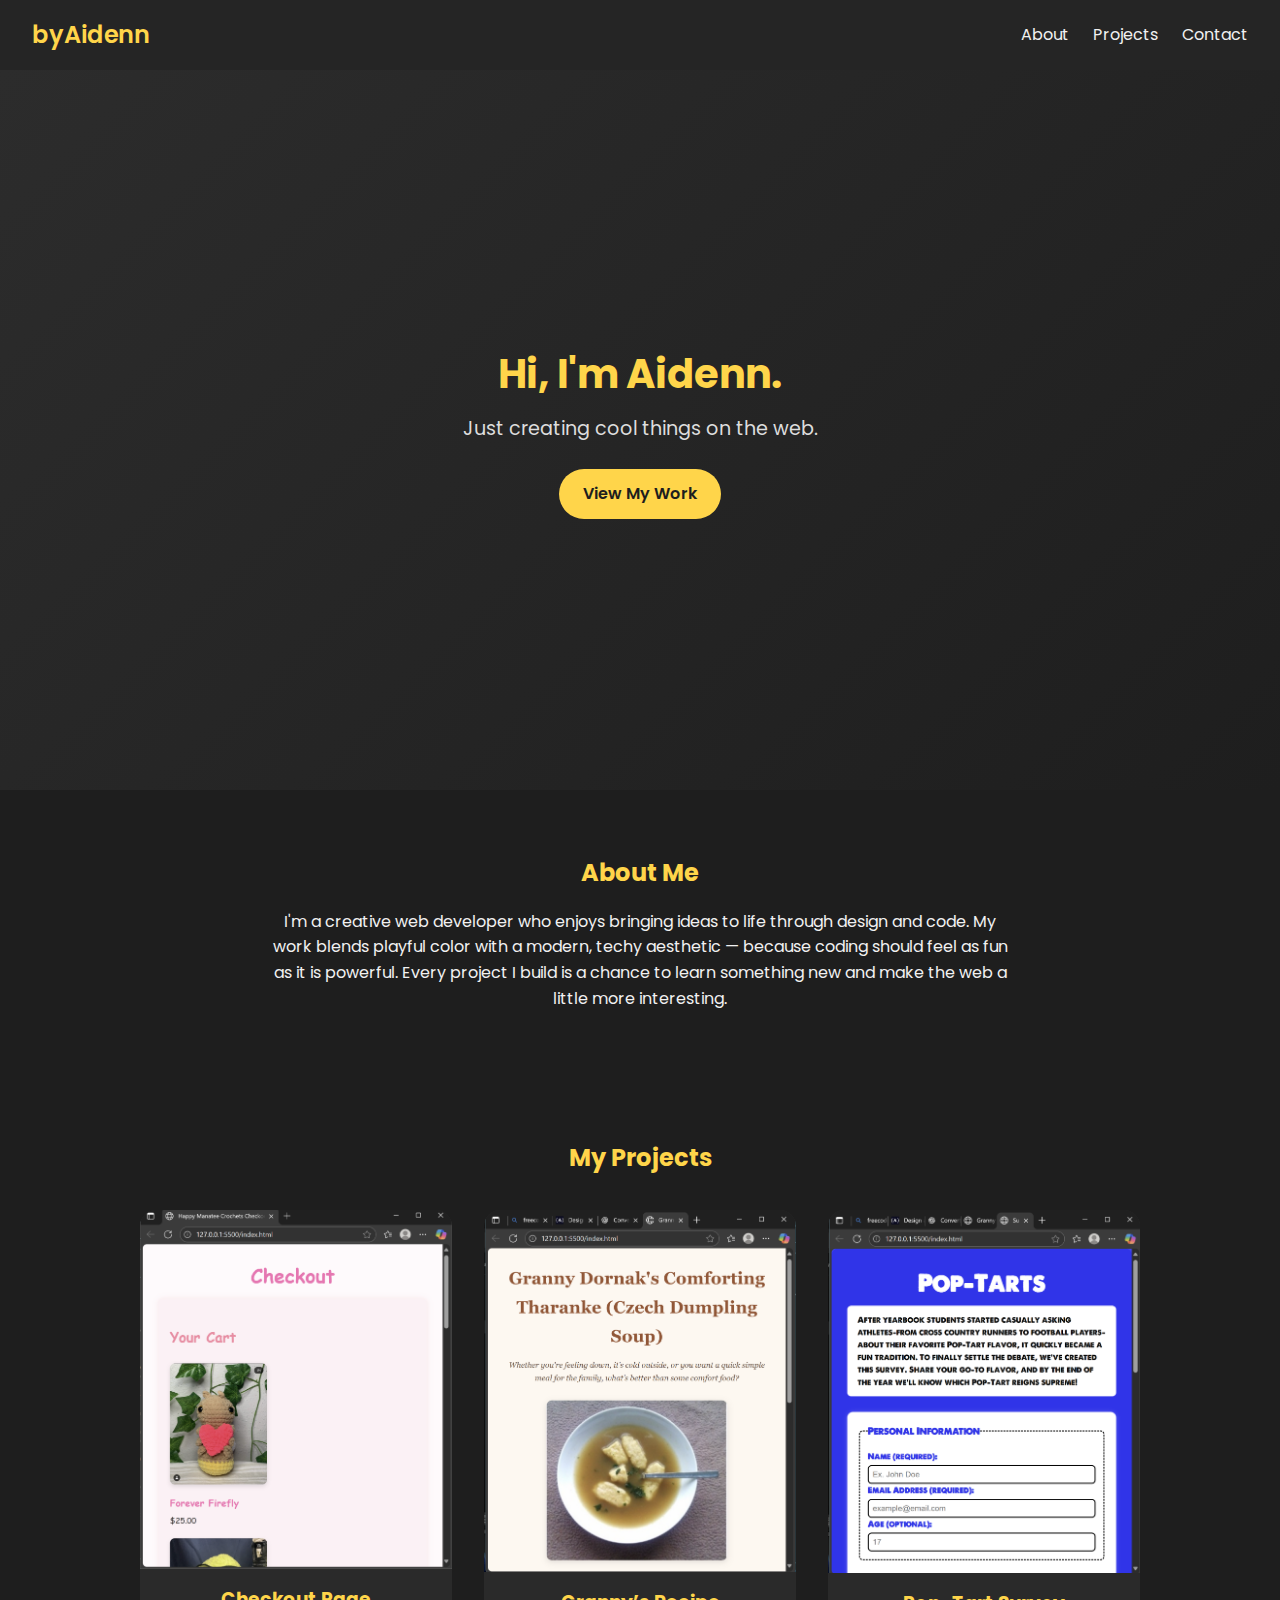
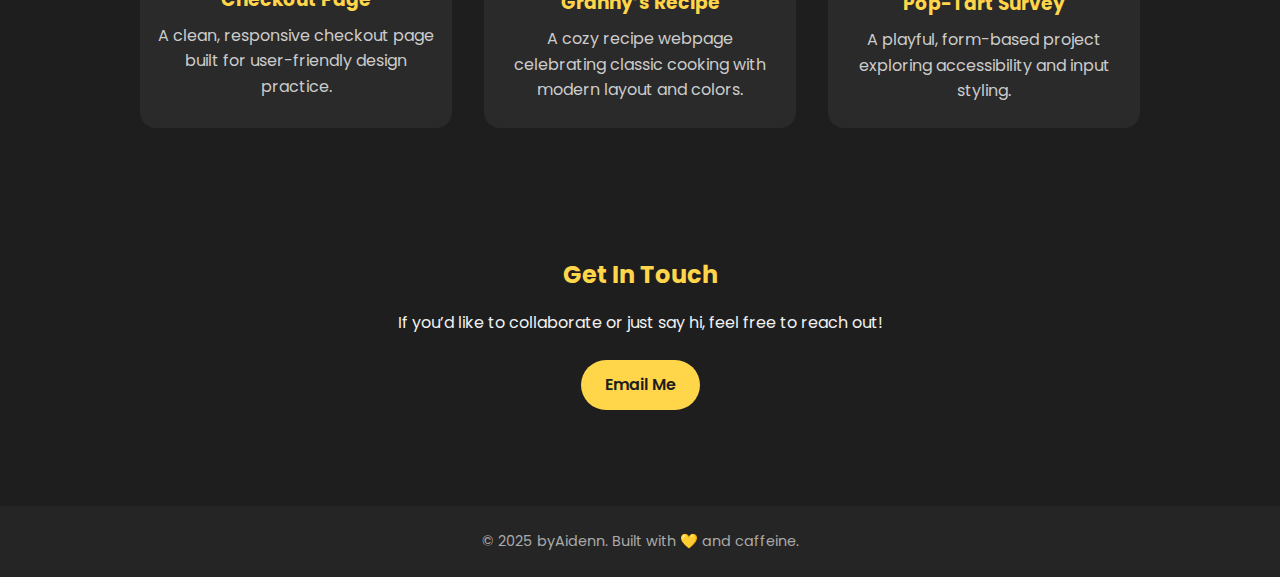
<file: index.html>
<!DOCTYPE html>
<html lang="en">
<head>
  <meta charset="UTF-8" />
  <meta name="viewport" content="width=device-width, initial-scale=1.0" />
  <title>Aidenn's Portfolio</title>
  <link rel="stylesheet" href="styles.css" />
  <link href="https://fonts.googleapis.com/css2?family=Poppins:wght@300;400;600&display=swap" rel="stylesheet">
</head>
<body>
  <!-- Navigation -->
  <header>
    <nav class="navbar">
      <h1 class="logo">byAidenn</h1>
      <ul class="nav-links">
        <li><a href="#about">About</a></li>
        <li><a href="#projects">Projects</a></li>
        <li><a href="#contact">Contact</a></li>
      </ul>
    </nav>
  </header>

  <!-- Hero Section -->
  <section class="hero">
    <div class="hero-content">
      <h2>Hi, I'm Aidenn.</h2>
      <p class="tagline">Just creating cool things on the web.</p>
      <a href="#projects" class="btn">View My Work</a>
    </div>
  </section>

  <!-- About Section -->
  <section id="about" class="about">
    <h2>About Me</h2>
    <p>
      I'm a creative web developer who enjoys bringing ideas to life through design and code.
      My work blends playful color with a modern, techy aesthetic — because coding should feel as fun as it is powerful.
      Every project I build is a chance to learn something new and make the web a little more interesting.
    </p>
  </section>

  <!-- Projects Section -->
  <section id="projects" class="projects">
    <h2>My Projects</h2>
    <div class="project-grid">
      <div class="project-card">
        <img src="images/checkout-screenshot.png" alt="Checkout Page Project Screenshot">
        <h3>Checkout Page</h3>
        <p>A clean, responsive checkout page built for user-friendly design practice.</p>
      </div>
      <div class="project-card">
        <img src="images/grannys-recipe-screenshot.png" alt="Granny's Recipe Project Screenshot">
        <h3>Granny’s Recipe</h3>
        <p>A cozy recipe webpage celebrating classic cooking with modern layout and colors.</p>
      </div>
      <div class="project-card">
        <img src="images/pop-tart-survey-screenshot.png" alt="Pop-Tart Survey Project Screenshot">
        <h3>Pop-Tart Survey</h3>
        <p>A playful, form-based project exploring accessibility and input styling.</p>
      </div>
    </div>
  </section>

  <!-- Contact Section -->
  <section id="contact" class="contact">
    <h2>Get In Touch</h2>
    <p>If you’d like to collaborate or just say hi, feel free to reach out!</p>
    <div class="contact-links">
      <a href="mailto:byaidenn@gmail.com" class="btn">Email Me</a>
      <!-- Uncomment if you want to add LinkedIn later -->
      <!-- <a href="https://www.linkedin.com/in/your-linkedin-username" class="btn">LinkedIn</a> -->
    </div>
  </section>

  <!-- Footer -->
  <footer>
    <p>© 2025 byAidenn. Built with 💛 and caffeine.</p>
  </footer>
</body>
</html>
</file>
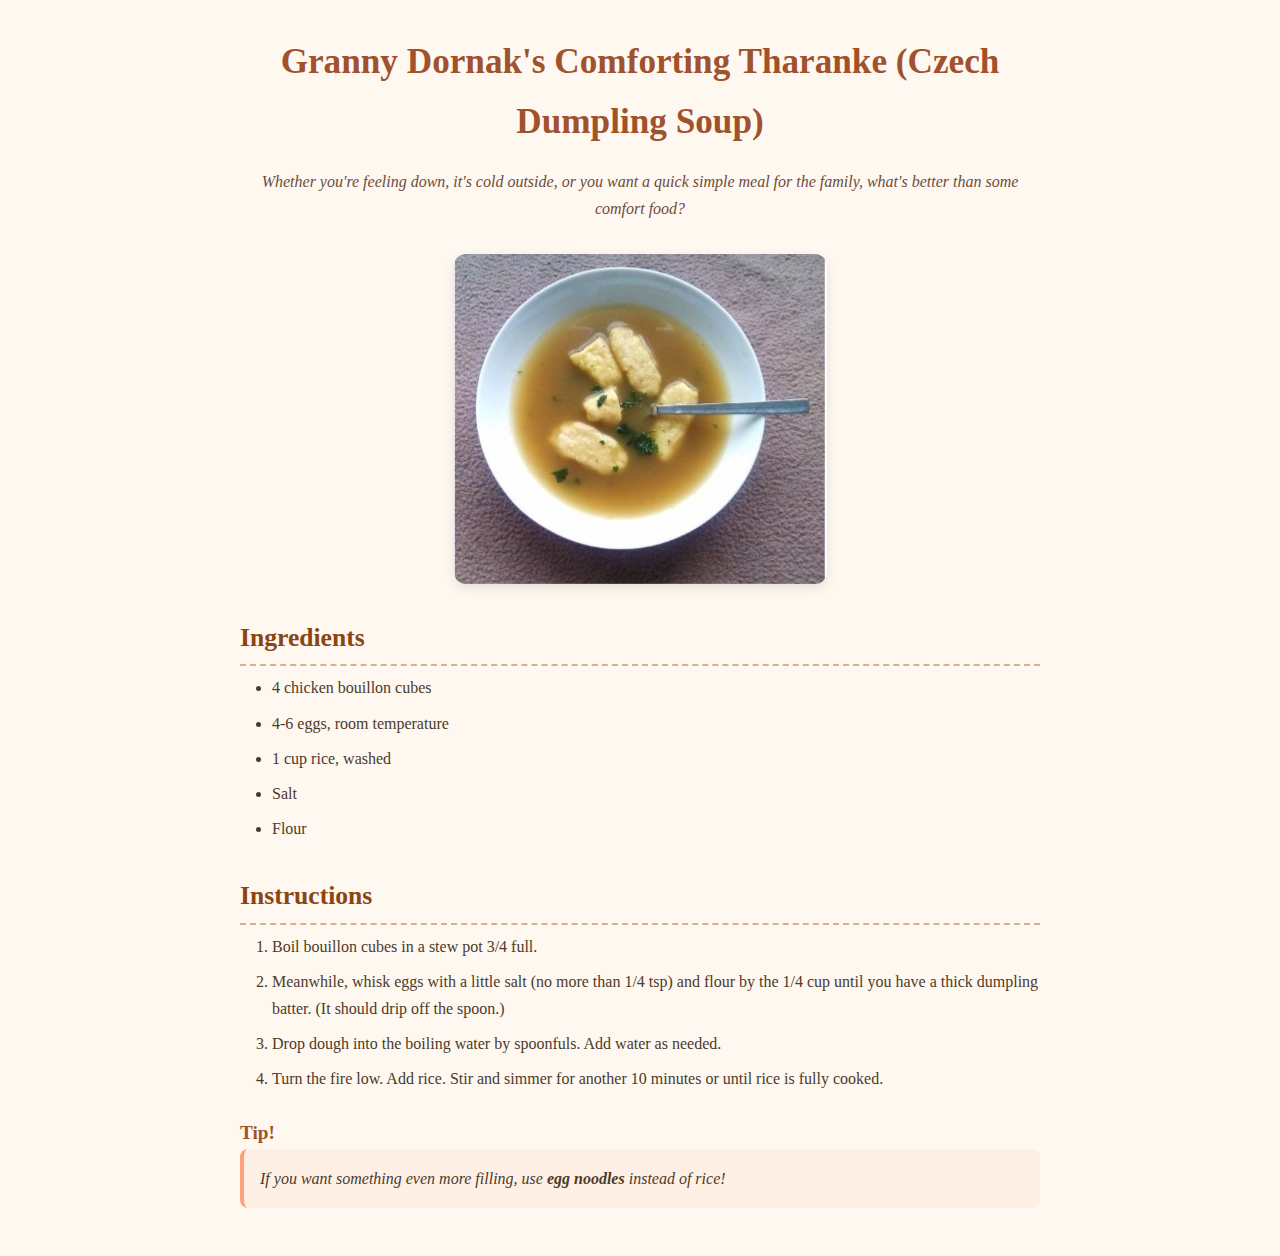
<file: grannys-recipe/index.html>
<!DOCTYPE html>
<html lang="en">
  <head>
    <title>Granny Dornak's Comforting Tharanke (Czech Dumpling Soup)</title>
    <meta charset="UTF-8">
    <link rel="stylesheet" href="styles.css">
  </head>
  <body>
    <h1>Granny Dornak's Comforting Tharanke (Czech Dumpling Soup)</h1>
    <p class="description">Whether you're feeling down, it's cold outside, or you want a quick simple meal for the family, what's better than some comfort food?</p>
    
    <img src="images/dornak-tharanke.jpg" alt="Bowl of Czech dumpling soup">
    
    <h2>Ingredients</h2>
    <ul>
      <li>4 chicken bouillon cubes</li>
      <li>4-6 eggs, room temperature</li>
      <li>1 cup rice, washed</li>
      <li>Salt</li>
      <li>Flour</li>
    </ul>
    
    <h2>Instructions</h2>
    <ol>
      <li>Boil bouillon cubes in a stew pot 3/4 full.</li>
      <li>Meanwhile, whisk eggs with a little salt (no more than 1/4 tsp) and flour by the 1/4 cup until you have a thick dumpling batter. (It should drip off the spoon.)</li>
      <li>Drop dough into the boiling water by spoonfuls. Add water as needed.</li>
      <li>Turn the fire low. Add rice. Stir and simmer for another 10 minutes or until rice is fully cooked.</li>
    </ol>
    
    <h3>Tip!</h3>
    <p>If you want something even more filling, use <strong>egg noodles</strong> instead of rice!</p>
  </body>
</html>
</file>
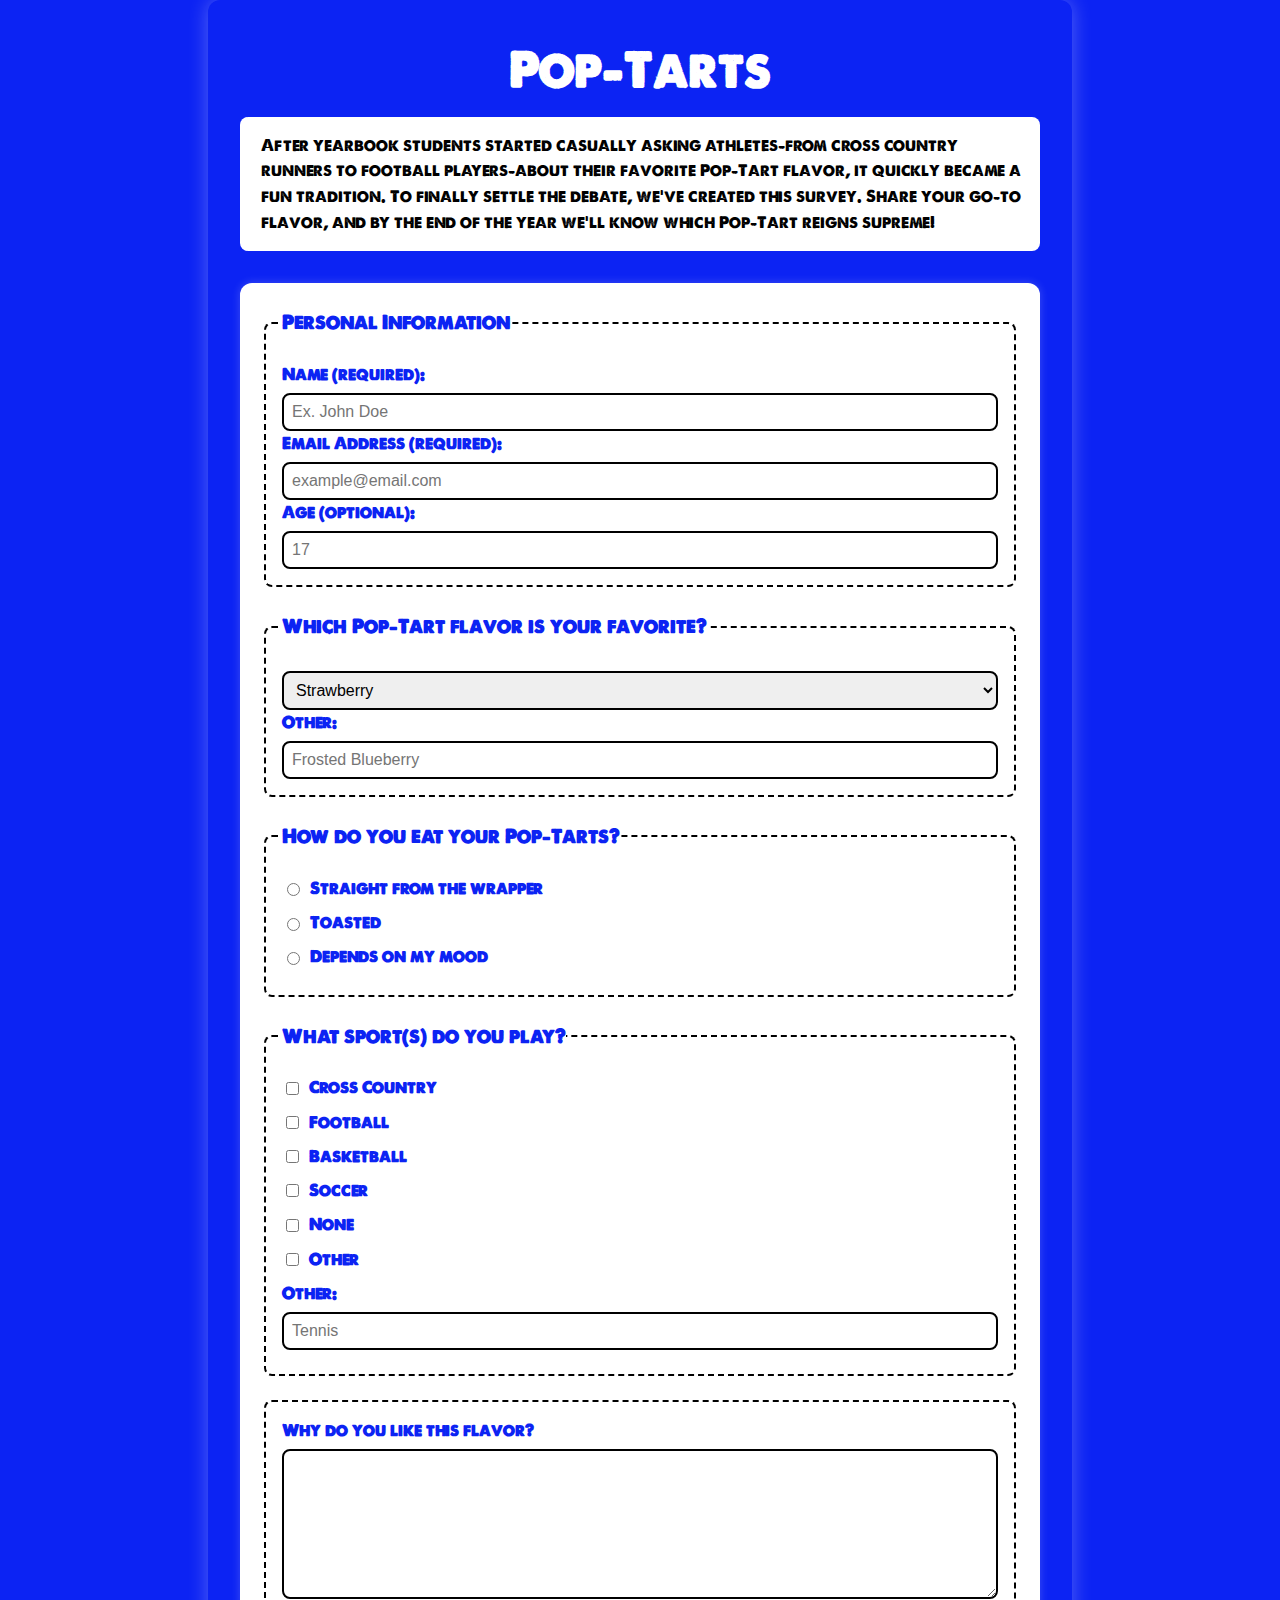
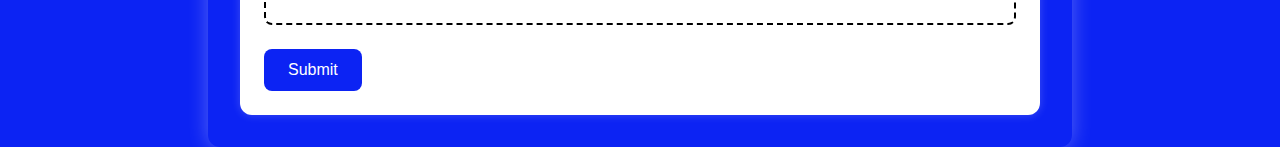
<file: pop-tart-survey/index.html>
<!DOCTYPE html>
<html lang="en">
  <head>
    <meta charset="UTF-8" />
    <title>Survey Form</title>
    <link rel="stylesheet" href="styles.css" />
    <meta name="viewport" content="width=device-width, initial-scale=1.0" />
  </head>

  <body>
    <h1 id="title">Pop-Tarts</h1>
      <p id="description">After yearbook students started casually asking athletes—from cross country runners to football players—about their favorite Pop-Tart flavor, it quickly became a fun tradition. To finally settle the debate, we've created this survey. Share your go-to flavor, and by the end of the year we'll know which Pop-Tart reigns supreme! </p>
      <form id="survey-form">
        <fieldset>

          <legend>Personal Information</legend>
          <label for="name" id="name-label">Name (required):</label>
          <input required id="name" type="text" name="name" placeholder="Ex. John Doe" size="20">
          
          <label for="email" id="email-label">Email Address (required):</label>
          <input required id="email" type="email" name="email" size="20" placeholder="example@email.com">
          
          <label for="number" id="number-label">Age (optional):</label>
          <input id="number" type="number" name="age" placeholder="17" min="1" max="100">
        
        </fieldset>

        <fieldset>
          <legend>Which Pop-Tart flavor is your favorite?</legend>
            <select id="dropdown">
             <option value="strawberry" name="flavor">Strawberry</option>
             <option value="brown-sugar-cinnamon" name="flavor">Brown Sugar Cinnamon</option>
             <option value="cookies-cream" name="flavor">Cookies & Cream</option>
             <option value="smores" name="flavor">S'mores</option>
             <option value="wild-berry" name="flavor">Wild Berry</option>
             <option value="other" name="flavor">Other</option>
            </select>
            <label for="other">Other:</label>
            <input id="other-flavor" type="text" name="flavor" placeholder="Frosted Blueberry" size="25">
        </fieldset>

        <fieldset>
  <legend>How do you eat your Pop-Tarts?</legend>

  <div>
    <input type="radio" id="wrapper" name="prep" value="wrapper">
    <label for="wrapper">Straight from the wrapper</label>
  </div>

  <div>
    <input type="radio" id="toasted" name="prep" value="toasted">
    <label for="toasted">Toasted</label>
  </div>

  <div>
    <input type="radio" id="mood" name="prep" value="mood">
    <label for="mood">Depends on my mood</label>
  </div>
</fieldset>

<fieldset>
  <legend>What sport(s) do you play?</legend>

  <div>
    <input type="checkbox" id="cross-country" name="sports" value="cross-country">
    <label for="cross-country">Cross Country</label>
  </div>

  <div>
    <input type="checkbox" id="football" name="sports" value="football">
    <label for="football">Football</label>
  </div>

  <div>
    <input type="checkbox" id="basketball" name="sports" value="basketball">
    <label for="basketball">Basketball</label>
  </div>

  <div>
    <input type="checkbox" id="soccer" name="sports" value="soccer">
    <label for="soccer">Soccer</label>
  </div>

  <div>
    <input type="checkbox" id="none" name="sports" value="none">
    <label for="none">None</label>
  </div>

  <div>
    <input type="checkbox" id="other" name="other" value="other">
    <label for="other">Other</label>
  </div>

  <div>
    <label for="other-sport">Other:</label>
    <input id="other-sport" type="text" name="sports" placeholder="Tennis" size="25">
  </div>
</fieldset>

        <fieldset>
          <label for="comments">Why do you like this flavor?</label>

          <textarea cols="30" rows="20" name="comments" id="comments"></textarea>
        </fieldset>

        <button type="submit" id="submit">Submit</button>
      </form>
  </body>
</html>
</file>
<file: styles.css>
/* === Global Styles === */
* {
  margin: 0;
  padding: 0;
  box-sizing: border-box;
}

body {
  font-family: "Poppins", sans-serif;
  background-color: #1e1e1e;
  color: #f1f1f1;
  line-height: 1.6;
  scroll-behavior: smooth;
}

/* === Navbar === */
header {
  background: #252525;
  padding: 1rem 2rem;
  position: sticky;
  top: 0;
  z-index: 10;
}

.navbar {
  display: flex;
  justify-content: space-between;
  align-items: center;
}

.logo {
  color: #ffd54a;
  font-weight: 600;
  font-size: 1.5rem;
}

.nav-links {
  list-style: none;
  display: flex;
  gap: 1.5rem;
}

.nav-links a {
  text-decoration: none;
  color: #f1f1f1;
  transition: color 0.3s ease;
}

.nav-links a:hover {
  color: #ffd54a;
}

/* === Hero Section === */
.hero {
  height: 80vh;
  display: flex;
  align-items: center;
  justify-content: center;
  text-align: center;
  background: linear-gradient(135deg, #2c2c2c, #1e1e1e);
  padding: 0 2rem;
}

.hero h2 {
  font-size: 2.5rem;
  color: #ffd54a;
}

.tagline {
  font-size: 1.2rem;
  color: #ddd;
  margin: 0.5rem 0 1.5rem;
}

.btn {
  display: inline-block;
  background: #ffd54a;
  color: #1e1e1e;
  padding: 0.75rem 1.5rem;
  border-radius: 30px;
  font-weight: 600;
  text-decoration: none;
  transition: transform 0.3s ease, box-shadow 0.3s ease;
}

.btn:hover {
  transform: translateY(-3px);
  box-shadow: 0 4px 12px rgba(255, 213, 74, 0.5);
}

/* === About Section === */
.about {
  padding: 4rem 2rem;
  max-width: 800px;
  margin: 0 auto;
  text-align: center;
}

.about h2 {
  color: #ffd54a;
  margin-bottom: 1rem;
}

/* === Projects Section === */
.projects {
  padding: 4rem 2rem;
  text-align: center;
}

.projects h2 {
  color: #ffd54a;
  margin-bottom: 2rem;
}

.project-grid {
  display: grid;
  grid-template-columns: repeat(auto-fit, minmax(280px, 1fr));
  gap: 2rem;
  max-width: 1000px;
  margin: 0 auto;
}

.project-card {
  background: #2a2a2a;
  border-radius: 16px;
  overflow: hidden;
  transition: transform 0.3s ease, box-shadow 0.3s ease;
}

.project-card:hover {
  transform: translateY(-5px);
  box-shadow: 0 6px 15px rgba(255, 213, 74, 0.3);
}

.project-card img {
  width: 100%;
  display: block;
}

.project-card h3 {
  color: #ffd54a;
  margin: 1rem 0 0.5rem;
}

.project-card p {
  padding: 0 1rem 1.5rem;
  color: #ccc;
}

/* === Contact Section === */
.contact {
  padding: 4rem 2rem;
  text-align: center;
}

.contact h2 {
  color: #ffd54a;
  margin-bottom: 1rem;
}

.contact-links {
  margin-top: 1.5rem;
  display: flex;
  justify-content: center;
  gap: 1rem;
}

/* === Footer === */
footer {
  text-align: center;
  padding: 1.5rem;
  background: #252525;
  color: #aaa;
  font-size: 0.9rem;
  margin-top: 2rem;
}
</file>
<file: grannys-recipe/styles.css>
/* Reset default spacing */
body, h1, h2, h3, p, ul, ol {
  margin: 0;
  padding: 0;
}

/* Base styles */
body {
  font-family: 'Georgia', serif;
  background-color: #fff8f0;
  color: #4b3b2a;
  padding: 2rem;
  line-height: 1.7;
  max-width: 800px;
  margin: auto;
}

/* Headings */
h1 {
  font-size: 2.2rem;
  color: #a0522d;
  margin-bottom: 1rem;
  text-align: center;
}

h2 {
  font-size: 1.6rem;
  color: #8b4513;
  margin-top: 2rem;
  margin-bottom: 0.5rem;
  border-bottom: 2px dashed #d2b48c;
  padding-bottom: 0.3rem;
}

h3 {
  font-size: 1.2rem;
  color: #a0522d;
  margin-top: 1.5rem;
}

/* Paragraphs */
p {
  font-size: 1rem;
  margin-bottom: 1rem;
}

/* Description paragraph */
.description {
  font-style: italic;
  text-align: center;
  margin-bottom: 2rem;
  color: #6b4c3b;
}

/* Image styling */
img {
  display: block;
  max-width: 100%;
  height: auto;
  border-radius: 12px;
  margin: 1.5rem auto;
  box-shadow: 0 4px 12px rgba(0,0,0,0.1);
}

/* Lists */
ul, ol {
  margin-left: 2rem;
  margin-bottom: 1rem;
}

li {
  margin-bottom: 0.5rem;
}

/* Tip box */
h3 + p {
  background-color: #fff0e6;
  border-left: 4px solid #ffa07a;
  padding: 1rem;
  border-radius: 8px;
  font-style: italic;
}
</file>
<file: pop-tart-survey/styles.css>
/* Reset default spacing */
body, h1, p, fieldset, legend, label {
  margin: 0;
  padding: 0;
}

/* Custom font */
@font-face {
  font-family: 'A Love of Thunder';
  src: url('fonts/A Love of Thunder.ttf') format('truetype');
  font-weight: normal;
  font-style: normal;    
}

/* Base styles */
body {
  font-family: 'A Love of Thunder', 'Trebuchet MS', sans-serif;
  background: #0c23f3;
  padding: 2rem;
  line-height: 1.6;
  max-width: 800px;
  margin: auto;
  border-radius: 12px;
  box-shadow: 0 0 20px rgba(255, 255, 255, 0.3);
}

/* Title and description */
h1 {
  font-family: 'A Love of Thunder', 'Trebuchet MS', sans-serif;
  font-size: 2.5rem;
  color: #0c23f3;
  text-align: center;
  margin-bottom: 1rem;
}

#title {
  font-size: 3rem;
  margin-bottom: 0.5rem;
  color: #ffffff;
}

#description {
  font-size: 1rem;
  background-color: #ffffff;
  padding: 1rem;
  border-left: 5px solid #ffffff;
  border-radius: 8px;
  margin-bottom: 2rem;
}

/* Form styling */
form {
  background-color: #ffffff;
  padding: 1.5rem;
  border-radius: 12px;
  box-shadow: 0 0 10px rgba(255, 255, 255, 0.2);
}

/* Fieldsets */
fieldset {
  border: 2px dashed #000000;
  padding: 1rem;
  margin-bottom: 1.5rem;
  border-radius: 8px;
}

legend {
  font-weight: bold;
  color: #0c23f3;
  font-size: 1.2rem;
  margin-bottom: 0.5rem;
}

/* Labels and inputs */
fieldset div {
  margin-bottom: 0.5rem;
}

input[type="radio"], input[type="checkbox"] {
  margin-right: 0.4rem;
  vertical-align: middle;
}

label {
  display: inline-block;
  vertical-align: middle;
  font-weight: bold;
  color: #0c23f3;
}

input[type="text"], input[type="email"], input[type="number"], select, textarea {
  width: 100%;
  padding: 0.5rem;
  margin-top: 0.3rem;
  border: 2px solid #000000;
  border-radius: 8px;
  font-size: 1rem;
  box-sizing: border-box;
}

/* Textarea */
textarea {
  resize: vertical;
  height: 150px;
}

/* Submit button */
button {
  background-color: #0c23f3;
  color: white;
  border: none;
  padding: 0.75rem 1.5rem;
  font-size: 1rem;
  border-radius: 8px;
  cursor: pointer;
  transition: background-color 0.3s ease;
}

button:hover {
  background-color: #000000;
}
</file>
